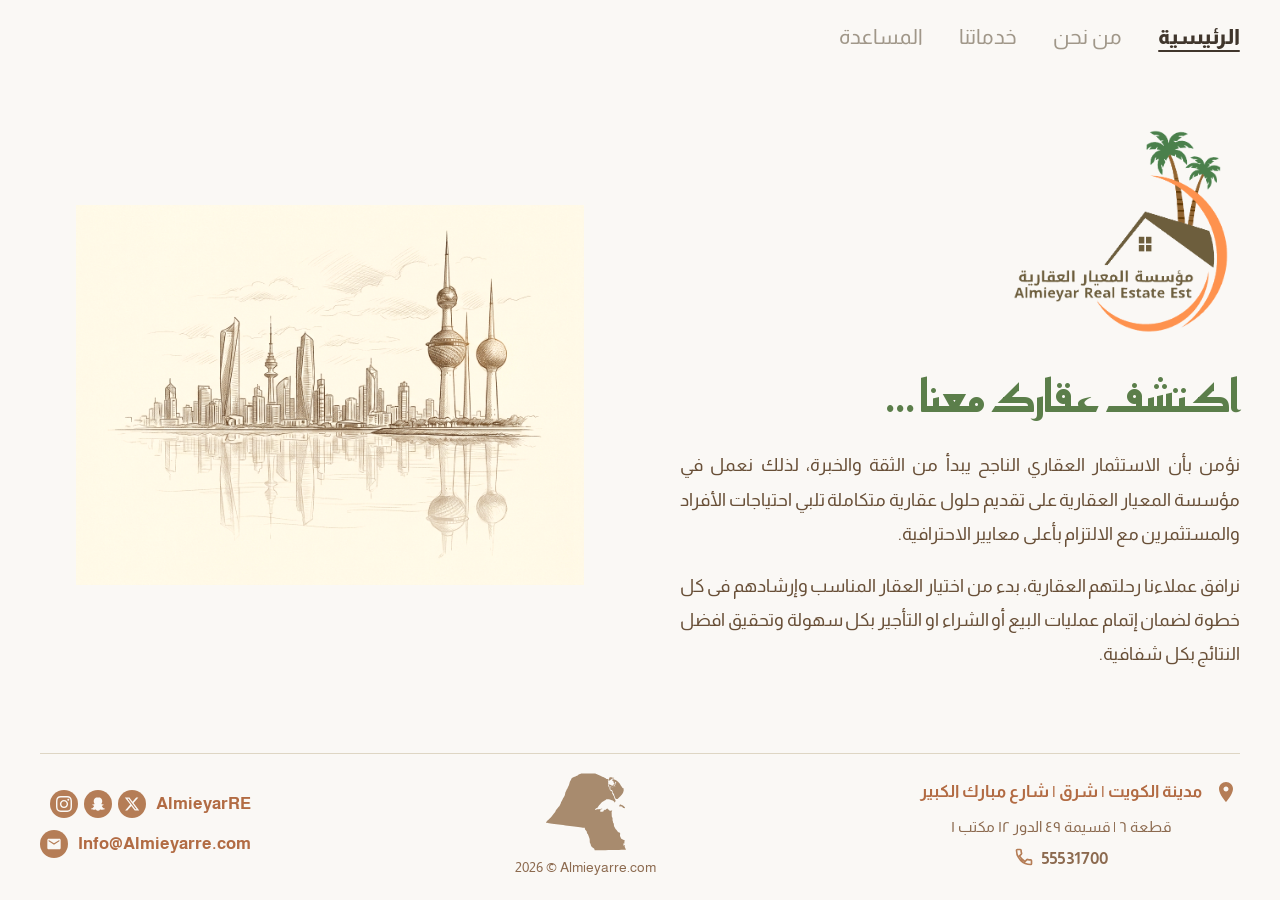
<file: index.html>
<!DOCTYPE html>
<html lang="ar" dir="rtl">
<head>
  <meta charset="UTF-8">
  <meta name="viewport" content="width=device-width, initial-scale=1.0">
  <title>الرئيسية - مؤسسة المعيار العقارية | Almieyar Real Estate</title>
  <meta name="description" content="مؤسسة المعيار العقارية - تقديم حلول عقارية متكاملة تلبي احتياجات الأفراد والمستثمرين في دولة الكويت.">
  <link rel="stylesheet" href="css/style.css">
</head>
<body>
  <div class="page-wrapper">
    <!-- Header / Navigation Aligned to Left -->
    <header class="site-header">
      <nav class="main-nav" aria-label="التنقل الرئيسي">
        <a href="index.html" class="active">الرئيسية</a>
        <a href="about.html">من نحن</a>
        <a href="services.html">خدماتنا</a>
        <a href="help.html">المساعدة</a>
      </nav>
    </header>

    <!-- Main Content Area -->
    <main class="site-content">
      <div class="content-grid">
        <!-- Right Column: Content -->
        <div class="text-column">
          <div class="brand-header-logo">
            <img src="assets/images/logo.png" alt="مؤسسة المعيار العقارية" width="250" height="200">
          </div>
          <h1 class="section-title">
            <span>اكتشف عقارك معنا</span><span class="dots">...</span>
          </h1>
          <div class="paragraph-group">
            <p>
              نؤمن بأن الاستثمار العقاري الناجح يبدأ من الثقة والخبرة، لذلك نعمل في مؤسسة المعيار العقارية على تقديم حلول عقارية متكاملة تلبي احتياجات الأفراد والمستثمرين مع الالتزام بأعلى معايير الاحترافية.
            </p>
            <p>
              نرافق عملاءنا رحلتهم العقارية، بدء من اختيار العقار المناسب وإرشادهم فى كل خطوة لضمان إتمام عمليات البيع أو الشراء او التأجير بكل سهولة وتحقيق افضل النتائج بكل شفافية.
            </p>
          </div>
        </div>

        <!-- Left Column: Illustration -->
        <div class="illustration-column">
          <div class="illustration-card">
            <img src="assets/images/skyline.jpg" alt="أبراج الكويت والانعكاس المائي" width="540" height="380">
          </div>
        </div>
      </div>
    </main>

    <!-- Footer: RTL Container (First element on Right, Last on Left) -->
    <footer class="site-footer">
      <div class="footer-content">
        
        <!-- 1. Right Column: Address & Contact (RTL) with Centered text -->
        <div class="footer-col-address">
          <div class="address-grid">
            <!-- Row 1: Address -->
            <div class="grid-icon location-pin-svg">
              <svg viewBox="0 0 24 24"><path d="M12 2C8.13 2 5 5.13 5 9c0 5.25 7 13 7 13s7-7.75 7-13c0-3.87-3.13-7-7-7zm0 9.5c-1.38 0-2.5-1.12-2.5-2.5s1.12-2.5 2.5-2.5 2.5 1.12 2.5 2.5-1.12 2.5-2.5 2.5z"/></svg>
            </div>
            <div class="grid-text address-text">مدينة الكويت | شرق | شارع مبارك الكبير</div>
            
            <!-- Row 2: Details -->
            <div class="grid-icon"></div>
            <div class="grid-text address-details">قطعة ٦ | قسيمة ٤٩ الدور ١٢ مكتب ١</div>
            
            <!-- Row 3: Phone -->
            <div class="grid-icon"></div>
            <div class="grid-text phone-wrapper">
              <span class="phone-icon-svg">
                <svg viewBox="0 0 24 24"><path d="M6.62 10.79c1.44 2.83 3.76 5.14 6.59 6.59l2.2-2.2c.27-.27.67-.36 1.02-.24 1.12.37 2.33.57 3.57.57.55 0 1 .45 1 1V20c0 .55-.45 1-1 1-9.39 0-17-7.61-17-17 0-.55.45-1 1-1h3.5c.55 0 1 .45 1 1 0 1.25.2 2.45.57 3.57.11.35.03.74-.25 1.02l-2.2 2.2z"/></svg>
              </span>
              <span class="phone-number">55531700</span>
            </div>
          </div>
        </div>

        <!-- 2. Center Column: Kuwait Mesh Map & Copyright -->
        <div class="footer-col-center">
          <img src="assets/images/kuwait_map.svg" alt="شعار خريطة الكويت الشبكي" class="kuwait-map-icon">
          <div class="copyright-text">2026 © Almieyarre.com</div>
        </div>

        <!-- 3. Left Column: Social & Email (LTR) -->
        <div class="footer-col-social">
          <div class="social-row">
            <span class="social-badges-group">
              <span class="badge-circle">
                <svg viewBox="0 0 24 24"><path d="M12 2.163c3.204 0 3.584.012 4.85.07 3.252.148 4.771 1.691 4.919 4.919.058 1.265.069 1.645.069 4.849 0 3.205-.012 3.584-.069 4.849-.149 3.225-1.664 4.771-4.919 4.919-1.266.058-1.644.07-4.85.07-3.204 0-3.584-.012-4.849-.07-3.26-.149-4.771-1.699-4.919-4.92-.058-1.265-.07-1.644-.07-4.849 0-3.204.013-3.583.07-4.849.149-3.227 1.664-4.771 4.919-4.919 1.266-.057 1.645-.069 4.849-.069zm0-2.163c-3.259 0-3.667.014-4.947.072-4.358.2-6.78 2.618-6.98 6.98-.059 1.281-.073 1.689-.073 4.948 0 3.259.014 3.668.072 4.948.2 4.358 2.618 6.78 6.98 6.98 1.281.058 1.689.072 4.948.072 3.259 0 3.668-.014 4.948-.072 4.354-.2 6.782-2.618 6.979-6.98.059-1.28.073-1.689.073-4.948 0-3.259-.014-3.667-.072-4.947-.196-4.354-2.617-6.78-6.979-6.98-1.281-.059-1.69-.073-4.949-.073zm0 5.838c-3.403 0-6.162 2.759-6.162 6.162s2.759 6.163 6.162 6.163 6.162-2.759 6.162-6.163c0-3.403-2.759-6.162-6.162-6.162zm0 10.162c-2.209 0-4-1.79-4-4 0-2.209 1.791-4 4-4s4 1.791 4 4c0 2.21-1.791 4-4 4zm6.406-11.845c-.796 0-1.441.645-1.441 1.44s.645 1.44 1.441 1.44c.795 0 1.439-.645 1.439-1.44s-.644-1.44-1.439-1.44z"/></svg>
              </span>
              <span class="badge-circle">
                <svg viewBox="0 0 24 24"><path d="M12.042 2c-4.48 0-6.527 3.324-6.527 5.753 0 1.258.46 2.457 1.077 3.424.167.26.242.434.113.684-.112.218-.474.773-1.078.773-.418 0-.825-.138-1.127-.229-.304-.092-.516-.135-.745.163-.326.425.04.93.513 1.344.475.414 1.139.774 1.488.857.375.089.475.316.29.688-.415.839-1.579 3.037-3.955 3.344-.45.058-.696.381-.475.762.339.584 2.127.915 3.962.915 1.058 0 2.115-.121 2.87-.27.273-.054.498.058.625.3.492.937 1.439 1.496 2.89 1.496 1.45 0 2.398-.559 2.89-1.496.127-.242.352-.354.625-.3.755.149 1.812.27 2.87.27 1.835 0 3.623-.331 3.962-.915.221-.381-.025-.704-.475-.762-2.376-.307-3.54-2.505-3.955-3.344-.185-.372-.085-.599.29-.688.349-.083 1.013-.443 1.488-.857.473-.414.839-.919.513-1.344-.229-.298-.441-.255-.745-.163-.302.091-.709.229-1.127.229-.604 0-.966-.555-1.078-.773-.129-.25-.054-.424.113-.684.617-.967 1.077-2.166 1.077-3.424 0-2.429-2.047-5.753-6.527-5.753z"/></svg>
              </span>
              <span class="badge-circle">
                <svg viewBox="0 0 24 24"><path d="M18.244 2.25h3.308l-7.227 8.26 8.502 11.24H16.17l-5.214-6.817L4.99 21.75H1.68l7.73-8.835L1.254 2.25H8.08l4.713 6.231zm-1.161 17.52h1.833L7.084 4.126H5.117z"/></svg>
              </span>
            </span>
            <span class="social-text">AlmieyarRE</span>
          </div>
          <div class="email-row">
            <span class="badge-circle">
              <svg viewBox="0 0 24 24"><path d="M20 4H4c-1.1 0-1.99.9-1.99 2L2 18c0 1.1.9 2 2 2h16c1.1 0 2-.9 2-2V6c0-1.1-.9-2-2-2zm0 4l-8 5-8-5V6l8 5 8-5v2z"/></svg>
            </span>
            <span class="social-text">Info@Almieyarre.com</span>
          </div>
        </div>

      </div>
    </footer>
  </div>

  <script src="js/main.js"></script>
</body>
</html>
</file>
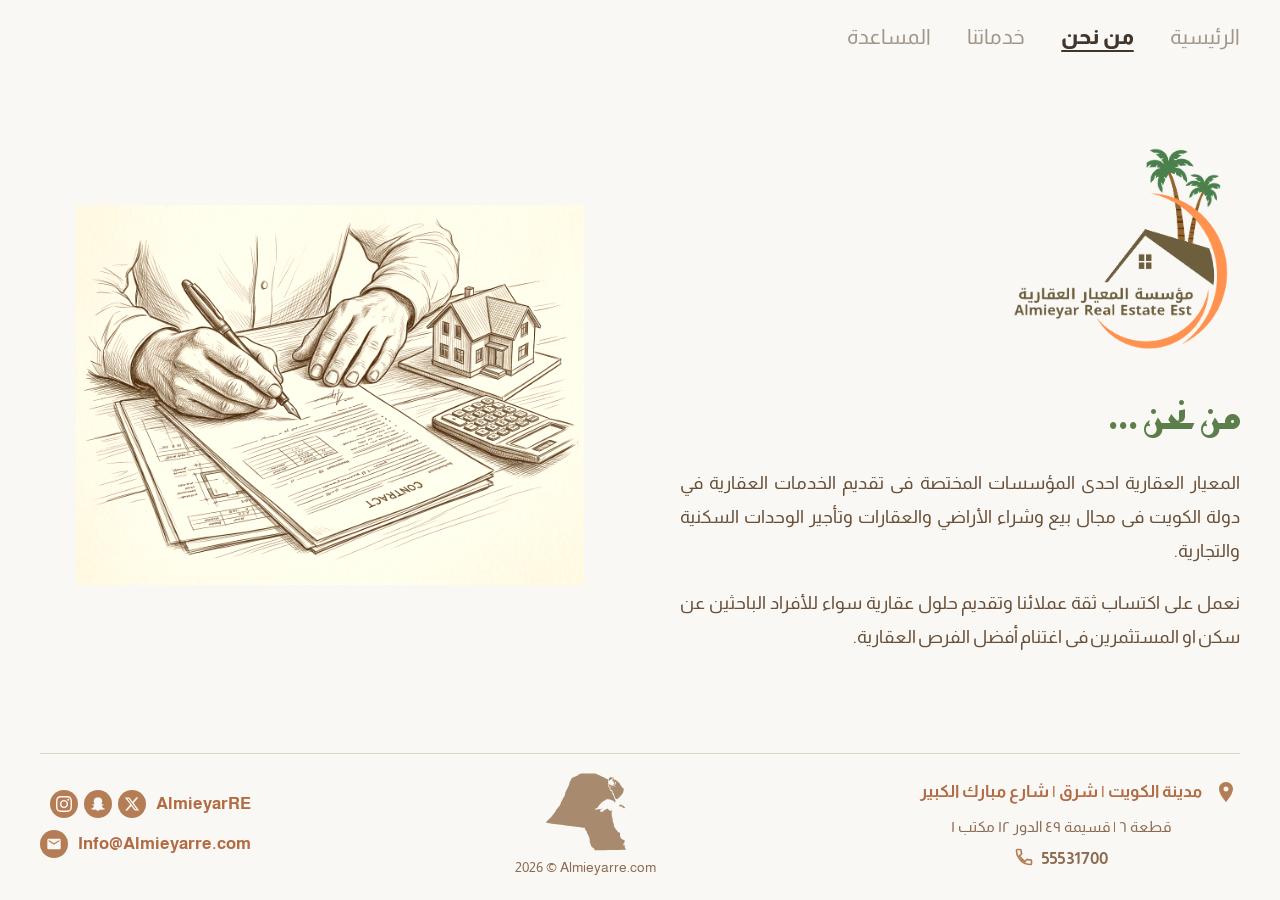
<file: about.html>
<!DOCTYPE html>
<html lang="ar" dir="rtl">
<head>
  <meta charset="UTF-8">
  <meta name="viewport" content="width=device-width, initial-scale=1.0">
  <title>من نحن - مؤسسة المعيار العقارية | Almieyar Real Estate</title>
  <meta name="description" content="عن مؤسسة المعيار العقارية - خبرتنا وتخصصنا في السوق العقاري الكويتي للتأجير والبيع والشراء.">
  <link rel="stylesheet" href="css/style.css">
</head>
<body>
  <div class="page-wrapper">
    <!-- Header / Navigation Aligned to Left -->
    <header class="site-header">
      <nav class="main-nav" aria-label="التنقل الرئيسي">
        <a href="index.html">الرئيسية</a>
        <a href="about.html" class="active">من نحن</a>
        <a href="services.html">خدماتنا</a>
        <a href="help.html">المساعدة</a>
      </nav>
    </header>

    <!-- Main Content Area -->
    <main class="site-content">
      <div class="content-grid">
        <!-- Right Column: Content -->
        <div class="text-column">
          <div class="brand-header-logo">
            <img src="assets/images/logo.png" alt="مؤسسة المعيار العقارية" width="250" height="200">
          </div>
          <h1 class="section-title">
            <span>من نحن</span><span class="dots">...</span>
          </h1>
          <div class="paragraph-group">
            <p>
              المعيار العقارية احدى المؤسسات المختصة فى تقديم الخدمات العقارية في دولة الكويت فى مجال بيع وشراء الأراضي والعقارات وتأجير الوحدات السكنية والتجارية.
            </p>
            <p>
              نعمل على اكتساب ثقة عملائنا وتقديم حلول عقارية سواء للأفراد الباحثين عن سكن او المستثمرين فى اغتنام أفضل الفرص العقارية.
            </p>
          </div>
        </div>

        <!-- Left Column: Illustration -->
        <div class="illustration-column">
          <div class="illustration-card">
            <img src="assets/images/contract.jpg" alt="توقيع عقود العقار والاستشارة" width="540" height="380">
          </div>
        </div>
      </div>
    </main>

    <!-- Footer: RTL Container (First element on Right, Last on Left) -->
    <footer class="site-footer">
      <div class="footer-content">
        
        <!-- 1. Right Column: Address & Contact (RTL) with Centered text -->
        <div class="footer-col-address">
          <div class="address-grid">
            <!-- Row 1: Address -->
            <div class="grid-icon location-pin-svg">
              <svg viewBox="0 0 24 24"><path d="M12 2C8.13 2 5 5.13 5 9c0 5.25 7 13 7 13s7-7.75 7-13c0-3.87-3.13-7-7-7zm0 9.5c-1.38 0-2.5-1.12-2.5-2.5s1.12-2.5 2.5-2.5 2.5 1.12 2.5 2.5-1.12 2.5-2.5 2.5z"/></svg>
            </div>
            <div class="grid-text address-text">مدينة الكويت | شرق | شارع مبارك الكبير</div>
            
            <!-- Row 2: Details -->
            <div class="grid-icon"></div>
            <div class="grid-text address-details">قطعة ٦ | قسيمة ٤٩ الدور ١٢ مكتب ١</div>
            
            <!-- Row 3: Phone -->
            <div class="grid-icon"></div>
            <div class="grid-text phone-wrapper">
              <span class="phone-icon-svg">
                <svg viewBox="0 0 24 24"><path d="M6.62 10.79c1.44 2.83 3.76 5.14 6.59 6.59l2.2-2.2c.27-.27.67-.36 1.02-.24 1.12.37 2.33.57 3.57.57.55 0 1 .45 1 1V20c0 .55-.45 1-1 1-9.39 0-17-7.61-17-17 0-.55.45-1 1-1h3.5c.55 0 1 .45 1 1 0 1.25.2 2.45.57 3.57.11.35.03.74-.25 1.02l-2.2 2.2z"/></svg>
              </span>
              <span class="phone-number">55531700</span>
            </div>
          </div>
        </div>

        <!-- 2. Center Column: Kuwait Mesh Map & Copyright -->
        <div class="footer-col-center">
          <img src="assets/images/kuwait_map.svg" alt="شعار خريطة الكويت الشبكي" class="kuwait-map-icon">
          <div class="copyright-text">2026 © Almieyarre.com</div>
        </div>

        <!-- 3. Left Column: Social & Email (LTR) -->
        <div class="footer-col-social">
          <div class="social-row">
            <span class="social-badges-group">
              <span class="badge-circle">
                <svg viewBox="0 0 24 24"><path d="M12 2.163c3.204 0 3.584.012 4.85.07 3.252.148 4.771 1.691 4.919 4.919.058 1.265.069 1.645.069 4.849 0 3.205-.012 3.584-.069 4.849-.149 3.225-1.664 4.771-4.919 4.919-1.266.058-1.644.07-4.85.07-3.204 0-3.584-.012-4.849-.07-3.26-.149-4.771-1.699-4.919-4.92-.058-1.265-.07-1.644-.07-4.849 0-3.204.013-3.583.07-4.849.149-3.227 1.664-4.771 4.919-4.919 1.266-.057 1.645-.069 4.849-.069zm0-2.163c-3.259 0-3.667.014-4.947.072-4.358.2-6.78 2.618-6.98 6.98-.059 1.281-.073 1.689-.073 4.948 0 3.259.014 3.668.072 4.948.2 4.358 2.618 6.78 6.98 6.98 1.281.058 1.689.072 4.948.072 3.259 0 3.668-.014 4.948-.072 4.354-.2 6.782-2.618 6.979-6.98.059-1.28.073-1.689.073-4.948 0-3.259-.014-3.667-.072-4.947-.196-4.354-2.617-6.78-6.979-6.98-1.281-.059-1.69-.073-4.949-.073zm0 5.838c-3.403 0-6.162 2.759-6.162 6.162s2.759 6.163 6.162 6.163 6.162-2.759 6.162-6.163c0-3.403-2.759-6.162-6.162-6.162zm0 10.162c-2.209 0-4-1.79-4-4 0-2.209 1.791-4 4-4s4 1.791 4 4c0 2.21-1.791 4-4 4zm6.406-11.845c-.796 0-1.441.645-1.441 1.44s.645 1.44 1.441 1.44c.795 0 1.439-.645 1.439-1.44s-.644-1.44-1.439-1.44z"/></svg>
              </span>
              <span class="badge-circle">
                <svg viewBox="0 0 24 24"><path d="M12.042 2c-4.48 0-6.527 3.324-6.527 5.753 0 1.258.46 2.457 1.077 3.424.167.26.242.434.113.684-.112.218-.474.773-1.078.773-.418 0-.825-.138-1.127-.229-.304-.092-.516-.135-.745.163-.326.425.04.93.513 1.344.475.414 1.139.774 1.488.857.375.089.475.316.29.688-.415.839-1.579 3.037-3.955 3.344-.45.058-.696.381-.475.762.339.584 2.127.915 3.962.915 1.058 0 2.115-.121 2.87-.27.273-.054.498.058.625.3.492.937 1.439 1.496 2.89 1.496 1.45 0 2.398-.559 2.89-1.496.127-.242.352-.354.625-.3.755.149 1.812.27 2.87.27 1.835 0 3.623-.331 3.962-.915.221-.381-.025-.704-.475-.762-2.376-.307-3.54-2.505-3.955-3.344-.185-.372-.085-.599.29-.688.349-.083 1.013-.443 1.488-.857.473-.414.839-.919.513-1.344-.229-.298-.441-.255-.745-.163-.302.091-.709.229-1.127.229-.604 0-.966-.555-1.078-.773-.129-.25-.054-.424.113-.684.617-.967 1.077-2.166 1.077-3.424 0-2.429-2.047-5.753-6.527-5.753z"/></svg>
              </span>
              <span class="badge-circle">
                <svg viewBox="0 0 24 24"><path d="M18.244 2.25h3.308l-7.227 8.26 8.502 11.24H16.17l-5.214-6.817L4.99 21.75H1.68l7.73-8.835L1.254 2.25H8.08l4.713 6.231zm-1.161 17.52h1.833L7.084 4.126H5.117z"/></svg>
              </span>
            </span>
            <span class="social-text">AlmieyarRE</span>
          </div>
          <div class="email-row">
            <span class="badge-circle">
              <svg viewBox="0 0 24 24"><path d="M20 4H4c-1.1 0-1.99.9-1.99 2L2 18c0 1.1.9 2 2 2h16c1.1 0 2-.9 2-2V6c0-1.1-.9-2-2-2zm0 4l-8 5-8-5V6l8 5 8-5v2z"/></svg>
            </span>
            <span class="social-text">Info@Almieyarre.com</span>
          </div>
        </div>

      </div>
    </footer>
  </div>

  <script src="js/main.js"></script>
</body>
</html>
</file>
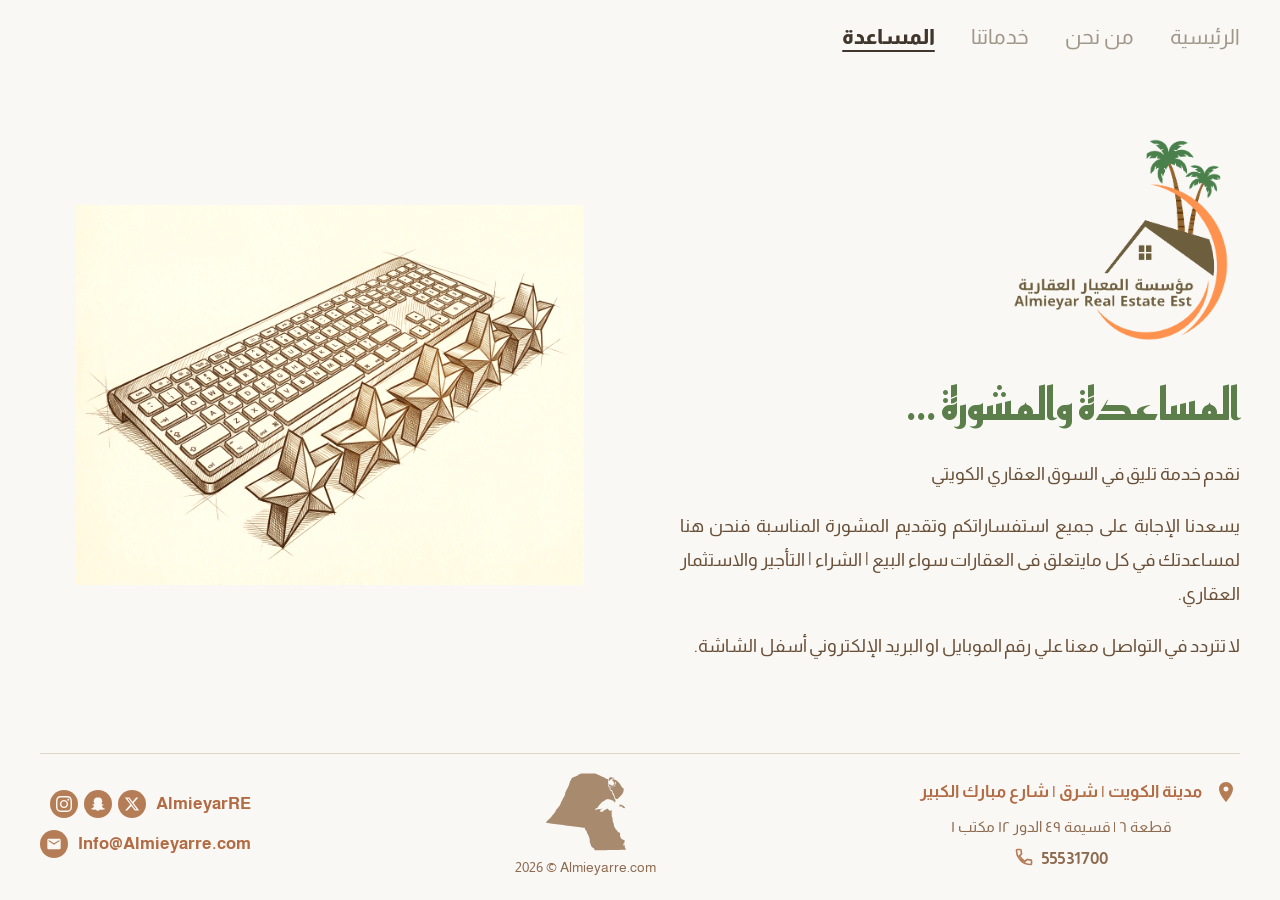
<file: help.html>
<!DOCTYPE html>
<html lang="ar" dir="rtl">
<head>
  <meta charset="UTF-8">
  <meta name="viewport" content="width=device-width, initial-scale=1.0">
  <title>المساعدة والمشورة - مؤسسة المعيار العقارية | Almieyar Real Estate</title>
  <meta name="description" content="المساعدة والمشورة - تواصل مع فريق مؤسسة المعيار العقارية للحصول على الاستشارات والخدمات العقارية.">
  <link rel="stylesheet" href="css/style.css">
</head>
<body>
  <div class="page-wrapper">
    <!-- Header / Navigation Aligned to Left -->
    <header class="site-header">
      <nav class="main-nav" aria-label="التنقل الرئيسي">
        <a href="index.html">الرئيسية</a>
        <a href="about.html">من نحن</a>
        <a href="services.html">خدماتنا</a>
        <a href="help.html" class="active">المساعدة</a>
      </nav>
    </header>

    <!-- Main Content Area -->
    <main class="site-content">
      <div class="content-grid">
        <!-- Right Column: Content -->
        <div class="text-column">
          <div class="brand-header-logo">
            <img src="assets/images/logo.png" alt="مؤسسة المعيار العقارية" width="250" height="200">
          </div>
          <h1 class="section-title">
            <span>المساعدة والمشورة</span><span class="dots">...</span>
          </h1>
          <div class="paragraph-group">
            <p>
              نقدم خدمة تليق في السوق العقاري الكويتي
            </p>
            <p>
              يسعدنا الإجابة على جميع استفساراتكم وتقديم المشورة المناسبة فنحن هنا لمساعدتك في كل مايتعلق فى العقارات سواء البيع | الشراء | التأجير والاستثمار العقاري.
            </p>
            <p>
              لا تتردد في التواصل معنا علي رقم الموبايل او البريد الإلكتروني أسفل الشاشة.
            </p>
          </div>
        </div>

        <!-- Left Column: Illustration -->
        <div class="illustration-column">
          <div class="illustration-card">
            <img src="assets/images/keyboard.jpg" alt="لوحة المفاتيح والتقييم 5 نجوم" width="540" height="380">
          </div>
        </div>
      </div>
    </main>

    <!-- Footer: RTL Container (First element on Right, Last on Left) -->
    <footer class="site-footer">
      <div class="footer-content">
        
        <!-- 1. Right Column: Address & Contact (RTL) with Centered text -->
        <div class="footer-col-address">
          <div class="address-grid">
            <!-- Row 1: Address -->
            <div class="grid-icon location-pin-svg">
              <svg viewBox="0 0 24 24"><path d="M12 2C8.13 2 5 5.13 5 9c0 5.25 7 13 7 13s7-7.75 7-13c0-3.87-3.13-7-7-7zm0 9.5c-1.38 0-2.5-1.12-2.5-2.5s1.12-2.5 2.5-2.5 2.5 1.12 2.5 2.5-1.12 2.5-2.5 2.5z"/></svg>
            </div>
            <div class="grid-text address-text">مدينة الكويت | شرق | شارع مبارك الكبير</div>
            
            <!-- Row 2: Details -->
            <div class="grid-icon"></div>
            <div class="grid-text address-details">قطعة ٦ | قسيمة ٤٩ الدور ١٢ مكتب ١</div>
            
            <!-- Row 3: Phone -->
            <div class="grid-icon"></div>
            <div class="grid-text phone-wrapper">
              <span class="phone-icon-svg">
                <svg viewBox="0 0 24 24"><path d="M6.62 10.79c1.44 2.83 3.76 5.14 6.59 6.59l2.2-2.2c.27-.27.67-.36 1.02-.24 1.12.37 2.33.57 3.57.57.55 0 1 .45 1 1V20c0 .55-.45 1-1 1-9.39 0-17-7.61-17-17 0-.55.45-1 1-1h3.5c.55 0 1 .45 1 1 0 1.25.2 2.45.57 3.57.11.35.03.74-.25 1.02l-2.2 2.2z"/></svg>
              </span>
              <span class="phone-number">55531700</span>
            </div>
          </div>
        </div>

        <!-- 2. Center Column: Kuwait Mesh Map & Copyright -->
        <div class="footer-col-center">
          <img src="assets/images/kuwait_map.svg" alt="شعار خريطة الكويت الشبكي" class="kuwait-map-icon">
          <div class="copyright-text">2026 © Almieyarre.com</div>
        </div>

        <!-- 3. Left Column: Social & Email (LTR) -->
        <div class="footer-col-social">
          <div class="social-row">
            <span class="social-badges-group">
              <span class="badge-circle">
                <svg viewBox="0 0 24 24"><path d="M12 2.163c3.204 0 3.584.012 4.85.07 3.252.148 4.771 1.691 4.919 4.919.058 1.265.069 1.645.069 4.849 0 3.205-.012 3.584-.069 4.849-.149 3.225-1.664 4.771-4.919 4.919-1.266.058-1.644.07-4.85.07-3.204 0-3.584-.012-4.849-.07-3.26-.149-4.771-1.699-4.919-4.92-.058-1.265-.07-1.644-.07-4.849 0-3.204.013-3.583.07-4.849.149-3.227 1.664-4.771 4.919-4.919 1.266-.057 1.645-.069 4.849-.069zm0-2.163c-3.259 0-3.667.014-4.947.072-4.358.2-6.78 2.618-6.98 6.98-.059 1.281-.073 1.689-.073 4.948 0 3.259.014 3.668.072 4.948.2 4.358 2.618 6.78 6.98 6.98 1.281.058 1.689.072 4.948.072 3.259 0 3.668-.014 4.948-.072 4.354-.2 6.782-2.618 6.979-6.98.059-1.28.073-1.689.073-4.948 0-3.259-.014-3.667-.072-4.947-.196-4.354-2.617-6.78-6.979-6.98-1.281-.059-1.69-.073-4.949-.073zm0 5.838c-3.403 0-6.162 2.759-6.162 6.162s2.759 6.163 6.162 6.163 6.162-2.759 6.162-6.163c0-3.403-2.759-6.162-6.162-6.162zm0 10.162c-2.209 0-4-1.79-4-4 0-2.209 1.791-4 4-4s4 1.791 4 4c0 2.21-1.791 4-4 4zm6.406-11.845c-.796 0-1.441.645-1.441 1.44s.645 1.44 1.441 1.44c.795 0 1.439-.645 1.439-1.44s-.644-1.44-1.439-1.44z"/></svg>
              </span>
              <span class="badge-circle">
                <svg viewBox="0 0 24 24"><path d="M12.042 2c-4.48 0-6.527 3.324-6.527 5.753 0 1.258.46 2.457 1.077 3.424.167.26.242.434.113.684-.112.218-.474.773-1.078.773-.418 0-.825-.138-1.127-.229-.304-.092-.516-.135-.745.163-.326.425.04.93.513 1.344.475.414 1.139.774 1.488.857.375.089.475.316.29.688-.415.839-1.579 3.037-3.955 3.344-.45.058-.696.381-.475.762.339.584 2.127.915 3.962.915 1.058 0 2.115-.121 2.87-.27.273-.054.498.058.625.3.492.937 1.439 1.496 2.89 1.496 1.45 0 2.398-.559 2.89-1.496.127-.242.352-.354.625-.3.755.149 1.812.27 2.87.27 1.835 0 3.623-.331 3.962-.915.221-.381-.025-.704-.475-.762-2.376-.307-3.54-2.505-3.955-3.344-.185-.372-.085-.599.29-.688.349-.083 1.013-.443 1.488-.857.473-.414.839-.919.513-1.344-.229-.298-.441-.255-.745-.163-.302.091-.709.229-1.127.229-.604 0-.966-.555-1.078-.773-.129-.25-.054-.424.113-.684.617-.967 1.077-2.166 1.077-3.424 0-2.429-2.047-5.753-6.527-5.753z"/></svg>
              </span>
              <span class="badge-circle">
                <svg viewBox="0 0 24 24"><path d="M18.244 2.25h3.308l-7.227 8.26 8.502 11.24H16.17l-5.214-6.817L4.99 21.75H1.68l7.73-8.835L1.254 2.25H8.08l4.713 6.231zm-1.161 17.52h1.833L7.084 4.126H5.117z"/></svg>
              </span>
            </span>
            <span class="social-text">AlmieyarRE</span>
          </div>
          <div class="email-row">
            <span class="badge-circle">
              <svg viewBox="0 0 24 24"><path d="M20 4H4c-1.1 0-1.99.9-1.99 2L2 18c0 1.1.9 2 2 2h16c1.1 0 2-.9 2-2V6c0-1.1-.9-2-2-2zm0 4l-8 5-8-5V6l8 5 8-5v2z"/></svg>
            </span>
            <span class="social-text">Info@Almieyarre.com</span>
          </div>
        </div>

      </div>
    </footer>
  </div>

  <script src="js/main.js"></script>
</body>
</html>
</file>
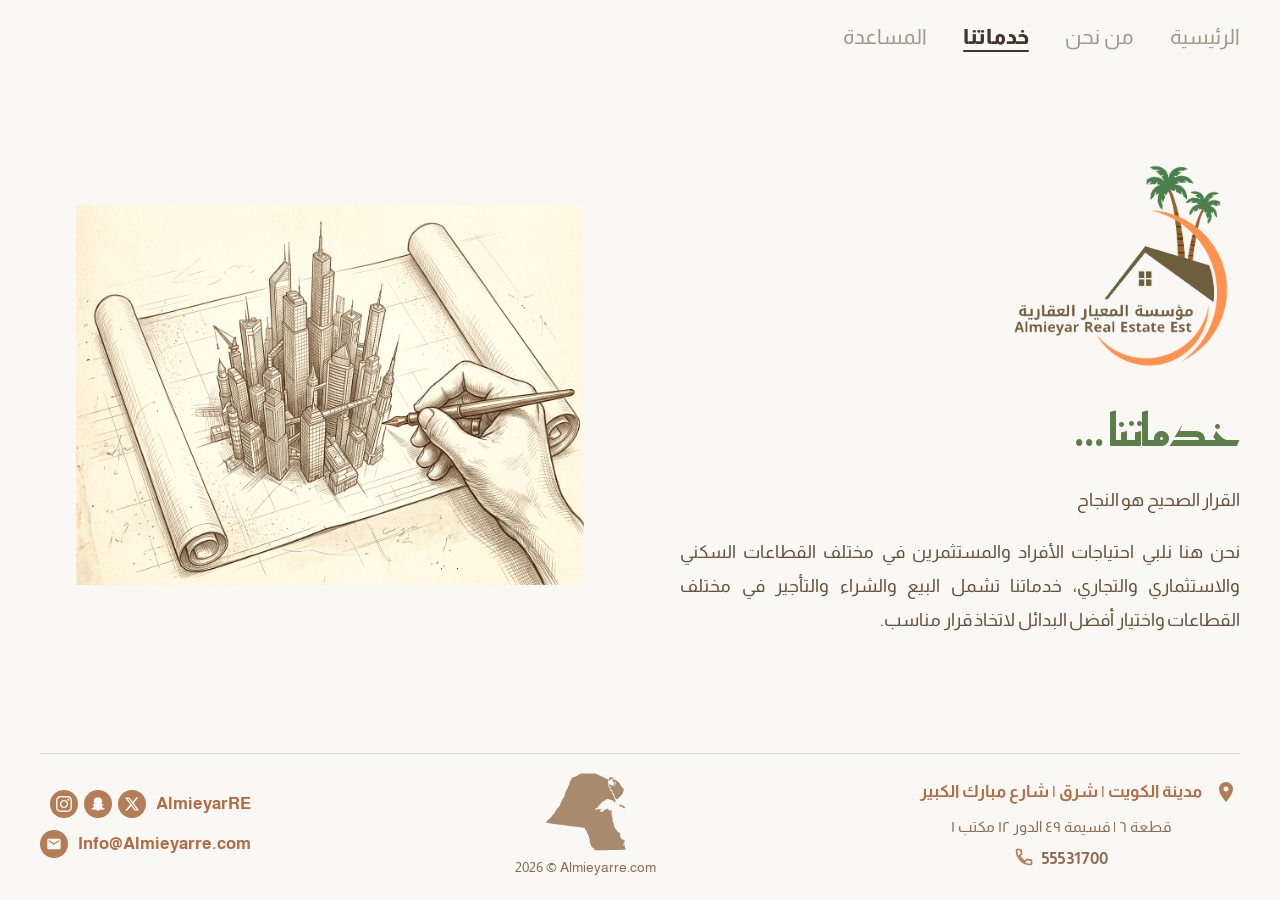
<file: services.html>
<!DOCTYPE html>
<html lang="ar" dir="rtl">
<head>
  <meta charset="UTF-8">
  <meta name="viewport" content="width=device-width, initial-scale=1.0">
  <title>خدماتنا - مؤسسة المعيار العقارية | Almieyar Real Estate</title>
  <meta name="description" content="خدمات مؤسسة المعيار العقارية - حلول متكاملة للبيع والشراء والتأجير في القطاعات السكنية والاستثمارية والتجارية.">
  <link rel="stylesheet" href="css/style.css">
</head>
<body>
  <div class="page-wrapper">
    <!-- Header / Navigation Aligned to Left -->
    <header class="site-header">
      <nav class="main-nav" aria-label="التنقل الرئيسي">
        <a href="index.html">الرئيسية</a>
        <a href="about.html">من نحن</a>
        <a href="services.html" class="active">خدماتنا</a>
        <a href="help.html">المساعدة</a>
      </nav>
    </header>

    <!-- Main Content Area -->
    <main class="site-content">
      <div class="content-grid">
        <!-- Right Column: Content -->
        <div class="text-column">
          <div class="brand-header-logo">
            <img src="assets/images/logo.png" alt="مؤسسة المعيار العقارية" width="250" height="200">
          </div>
          <h1 class="section-title">
            <span>خدماتنا</span><span class="dots">...</span>
          </h1>
          <div class="paragraph-group">
            <p>
              القرار الصحيح هو النجاح
            </p>
            <p>
              نحن هنا نلبي احتياجات الأفراد والمستثمرين في مختلف القطاعات السكني والاستثماري والتجاري، خدماتنا تشمل البيع والشراء والتأجير في مختلف القطاعات واختيار أفضل البدائل لاتخاذ قرار مناسب.
            </p>
          </div>
        </div>

        <!-- Left Column: Illustration -->
        <div class="illustration-column">
          <div class="illustration-card">
            <img src="assets/images/blueprint.jpg" alt="المخطط الهيكلي والمباني المعمارية" width="540" height="380">
          </div>
        </div>
      </div>
    </main>

    <!-- Footer: RTL Container (First element on Right, Last on Left) -->
    <footer class="site-footer">
      <div class="footer-content">
        
        <!-- 1. Right Column: Address & Contact (RTL) with Centered text -->
        <div class="footer-col-address">
          <div class="address-grid">
            <!-- Row 1: Address -->
            <div class="grid-icon location-pin-svg">
              <svg viewBox="0 0 24 24"><path d="M12 2C8.13 2 5 5.13 5 9c0 5.25 7 13 7 13s7-7.75 7-13c0-3.87-3.13-7-7-7zm0 9.5c-1.38 0-2.5-1.12-2.5-2.5s1.12-2.5 2.5-2.5 2.5 1.12 2.5 2.5-1.12 2.5-2.5 2.5z"/></svg>
            </div>
            <div class="grid-text address-text">مدينة الكويت | شرق | شارع مبارك الكبير</div>
            
            <!-- Row 2: Details -->
            <div class="grid-icon"></div>
            <div class="grid-text address-details">قطعة ٦ | قسيمة ٤٩ الدور ١٢ مكتب ١</div>
            
            <!-- Row 3: Phone -->
            <div class="grid-icon"></div>
            <div class="grid-text phone-wrapper">
              <span class="phone-icon-svg">
                <svg viewBox="0 0 24 24"><path d="M6.62 10.79c1.44 2.83 3.76 5.14 6.59 6.59l2.2-2.2c.27-.27.67-.36 1.02-.24 1.12.37 2.33.57 3.57.57.55 0 1 .45 1 1V20c0 .55-.45 1-1 1-9.39 0-17-7.61-17-17 0-.55.45-1 1-1h3.5c.55 0 1 .45 1 1 0 1.25.2 2.45.57 3.57.11.35.03.74-.25 1.02l-2.2 2.2z"/></svg>
              </span>
              <span class="phone-number">55531700</span>
            </div>
          </div>
        </div>

        <!-- 2. Center Column: Kuwait Mesh Map & Copyright -->
        <div class="footer-col-center">
          <img src="assets/images/kuwait_map.svg" alt="شعار خريطة الكويت الشبكي" class="kuwait-map-icon">
          <div class="copyright-text">2026 © Almieyarre.com</div>
        </div>

        <!-- 3. Left Column: Social & Email (LTR) -->
        <div class="footer-col-social">
          <div class="social-row">
            <span class="social-badges-group">
              <span class="badge-circle">
                <svg viewBox="0 0 24 24"><path d="M12 2.163c3.204 0 3.584.012 4.85.07 3.252.148 4.771 1.691 4.919 4.919.058 1.265.069 1.645.069 4.849 0 3.205-.012 3.584-.069 4.849-.149 3.225-1.664 4.771-4.919 4.919-1.266.058-1.644.07-4.85.07-3.204 0-3.584-.012-4.849-.07-3.26-.149-4.771-1.699-4.919-4.92-.058-1.265-.07-1.644-.07-4.849 0-3.204.013-3.583.07-4.849.149-3.227 1.664-4.771 4.919-4.919 1.266-.057 1.645-.069 4.849-.069zm0-2.163c-3.259 0-3.667.014-4.947.072-4.358.2-6.78 2.618-6.98 6.98-.059 1.281-.073 1.689-.073 4.948 0 3.259.014 3.668.072 4.948.2 4.358 2.618 6.78 6.98 6.98 1.281.058 1.689.072 4.948.072 3.259 0 3.668-.014 4.948-.072 4.354-.2 6.782-2.618 6.979-6.98.059-1.28.073-1.689.073-4.948 0-3.259-.014-3.667-.072-4.947-.196-4.354-2.617-6.78-6.979-6.98-1.281-.059-1.69-.073-4.949-.073zm0 5.838c-3.403 0-6.162 2.759-6.162 6.162s2.759 6.163 6.162 6.163 6.162-2.759 6.162-6.163c0-3.403-2.759-6.162-6.162-6.162zm0 10.162c-2.209 0-4-1.79-4-4 0-2.209 1.791-4 4-4s4 1.791 4 4c0 2.21-1.791 4-4 4zm6.406-11.845c-.796 0-1.441.645-1.441 1.44s.645 1.44 1.441 1.44c.795 0 1.439-.645 1.439-1.44s-.644-1.44-1.439-1.44z"/></svg>
              </span>
              <span class="badge-circle">
                <svg viewBox="0 0 24 24"><path d="M12.042 2c-4.48 0-6.527 3.324-6.527 5.753 0 1.258.46 2.457 1.077 3.424.167.26.242.434.113.684-.112.218-.474.773-1.078.773-.418 0-.825-.138-1.127-.229-.304-.092-.516-.135-.745.163-.326.425.04.93.513 1.344.475.414 1.139.774 1.488.857.375.089.475.316.29.688-.415.839-1.579 3.037-3.955 3.344-.45.058-.696.381-.475.762.339.584 2.127.915 3.962.915 1.058 0 2.115-.121 2.87-.27.273-.054.498.058.625.3.492.937 1.439 1.496 2.89 1.496 1.45 0 2.398-.559 2.89-1.496.127-.242.352-.354.625-.3.755.149 1.812.27 2.87.27 1.835 0 3.623-.331 3.962-.915.221-.381-.025-.704-.475-.762-2.376-.307-3.54-2.505-3.955-3.344-.185-.372-.085-.599.29-.688.349-.083 1.013-.443 1.488-.857.473-.414.839-.919.513-1.344-.229-.298-.441-.255-.745-.163-.302.091-.709.229-1.127.229-.604 0-.966-.555-1.078-.773-.129-.25-.054-.424.113-.684.617-.967 1.077-2.166 1.077-3.424 0-2.429-2.047-5.753-6.527-5.753z"/></svg>
              </span>
              <span class="badge-circle">
                <svg viewBox="0 0 24 24"><path d="M18.244 2.25h3.308l-7.227 8.26 8.502 11.24H16.17l-5.214-6.817L4.99 21.75H1.68l7.73-8.835L1.254 2.25H8.08l4.713 6.231zm-1.161 17.52h1.833L7.084 4.126H5.117z"/></svg>
              </span>
            </span>
            <span class="social-text">AlmieyarRE</span>
          </div>
          <div class="email-row">
            <span class="badge-circle">
              <svg viewBox="0 0 24 24"><path d="M20 4H4c-1.1 0-1.99.9-1.99 2L2 18c0 1.1.9 2 2 2h16c1.1 0 2-.9 2-2V6c0-1.1-.9-2-2-2zm0 4l-8 5-8-5V6l8 5 8-5v2z"/></svg>
            </span>
            <span class="social-text">Info@Almieyarre.com</span>
          </div>
        </div>

      </div>
    </footer>
  </div>

  <script src="js/main.js"></script>
</body>
</html>
</file>
<file: css/style.css>
/* 
   مؤسسة المعيار العقارية - Almieyar Real Estate Est
   Exact CSS Design System matching PDF specifications
*/

@import url('https://fonts.googleapis.com/css2?family=Almarai:wght@300;400;700;800&family=Reem+Kufi:wght@400;600;700&family=Tajawal:wght@400;500;700&display=swap');

:root {
  --bg-color: #FAF8F5;
  --header-bg: #FAF8F5;
  --text-main: #684f37;
  --text-dark: #433324;
  --title-green: #5B7E4A;
  --nav-inactive: #A09789;
  --nav-active: #40362C;
  --footer-divider: #DED6C4;
  --icon-badge-bg: #B57D56;
  --icon-color: #B57D56;
  
  --font-main: 'Almarai', 'Tajawal', system-ui, sans-serif;
  --font-title: 'Reem Kufi', 'Tajawal', sans-serif;
}

* {
  box-sizing: border-box;
  margin: 0;
  padding: 0;
}

html, body {
  width: 100%;
  min-height: 100vh;
  background-color: var(--bg-color);
  color: var(--text-main);
  font-family: var(--font-main);
  direction: rtl;
  text-align: right;
  -webkit-font-smoothing: antialiased;
  -moz-osx-font-smoothing: grayscale;
}

/* Base Layout for Equal Footer Distance */
.page-wrapper {
  display: flex;
  flex-direction: column;
  min-height: 100vh;
  width: 100%;
  max-width: 1440px;
  margin: 0 auto;
  padding: 0 40px;
  position: relative;
}

/* Header & Navigation: Positioned at far left edge of the page */
header.site-header {
  width: 100%;
  padding: 25px 0 15px 0;
  display: flex;
  align-items: center;
  background-color: var(--header-bg);
  z-index: 100;
}

nav.main-nav {
  display: flex;
  align-items: center;
  gap: 36px;
  direction: rtl; /* RTL flow */
}

nav.main-nav a {
  text-decoration: none;
  font-size: 1.3rem;
  font-weight: 500;
  color: var(--nav-inactive);
  transition: all 0.25s ease;
  position: relative;
  padding-bottom: 4px;
}

nav.main-nav a:hover {
  color: var(--nav-active);
}

nav.main-nav a.active {
  color: var(--nav-active);
  font-weight: 800;
}

nav.main-nav a.active::after {
  content: '';
  position: absolute;
  bottom: 0;
  right: 0;
  left: 0;
  height: 2.5px;
  background-color: var(--nav-active);
  border-radius: 2px;
}

/* Main Content Structure */
main.site-content {
  flex: 1 0 auto;
  display: flex;
  flex-direction: column;
  justify-content: center;
  width: 100%;
  padding-top: 10px;
  padding-bottom: 40px; /* Equal spacing container bottom */
}

.content-grid {
  display: grid;
  grid-template-columns: 1fr 1fr;
  gap: 40px;
  align-items: center;
  width: 100%;
  min-height: 440px;
}

/* Right Side Content Area (RTL right) */
.text-column {
  display: flex;
  flex-direction: column;
  justify-content: flex-start;
  padding-left: 20px;
}

.brand-header-logo {
  align-self: flex-start;
  margin-bottom: 25px;
  width: 250px;
  max-width: 100%;
}

.brand-header-logo img {
  width: 100%;
  height: auto;
  display: block;
}

.section-title {
  font-family: var(--font-title);
  font-size: 2.8rem;
  font-weight: 700;
  color: var(--title-green);
  margin-bottom: 25px;
  line-height: 1.2;
  letter-spacing: -0.5px;
  display: flex;
  align-items: baseline;
  gap: 4px;
}

.section-title .dots {
  letter-spacing: 2px;
}

.paragraph-group {
  display: flex;
  flex-direction: column;
  gap: 18px;
}

.paragraph-group p {
  font-size: 1.125rem;
  line-height: 1.9;
  color: var(--text-main);
  text-align: justify;
  text-justify: inter-word;
  word-spacing: -0.5px;
  font-weight: 400;
}

.illustration-column {
  display: flex;
  justify-content: center;
  align-items: center;
  padding: 10px;
}

.illustration-card {
  width: 100%;
  max-width: 540px;
  border-radius: 8px;
  overflow: hidden;
  display: flex;
  justify-content: center;
  align-items: center;
}

.illustration-card img {
  width: 100%;
  height: auto;
  max-height: 380px;
  object-fit: contain;
  display: block;
  filter: sepia(0.12) contrast(1.02);
}

.logo-page-container {
  display: flex;
  flex-direction: column;
  align-items: center;
  justify-content: center;
  text-align: center;
  min-height: 480px;
  width: 100%;
}

.large-logo-wrapper {
  max-width: 560px;
  width: 90%;
  margin: 0 auto;
  display: flex;
  flex-direction: column;
  align-items: center;
}

.large-logo-wrapper img {
  width: 100%;
  height: auto;
  display: block;
}

.logo-page-kuwait-map {
  margin-top: 15px;
  width: 55px;
  height: auto;
  display: block;
  mix-blend-mode: multiply;
}

/* 
  Footer Section
  - RTL container
  - 1st child -> Right
  - 2nd child -> Center
  - 3rd child -> Left
*/
footer.site-footer {
  flex-shrink: 0;
  width: 100%;
  padding-top: 18px;
  padding-bottom: 25px;
  border-top: 1.5px solid var(--footer-divider);
  margin-top: auto; 
}

.footer-content {
  display: flex;
  justify-content: space-between;
  align-items: center;
  width: 100%;
  font-size: 0.95rem;
  color: var(--text-dark);
  direction: rtl; /* Enforces Right-to-Left column layout */
}

/* 1. Address Column (Renders on FAR RIGHT in RTL) */
.footer-col-address {
  width: auto;
  direction: rtl;
}

/* Grid Layout for Address: Icons right, text center */
.address-grid {
  display: grid;
  grid-template-columns: 28px 1fr; /* Col 1 is Right (Icons), Col 2 is Left (Text) */
  gap: 12px 10px;
  align-items: center;
}

.grid-icon {
  display: flex;
  justify-content: center;
  align-items: center;
  width: 28px;
}

.location-pin-svg svg {
  width: 24px;
  height: 28px;
  fill: #B57D56;
}

.phone-icon-svg svg {
  width: 20px;
  height: 20px;
  fill: none;
  stroke: #B57D56;
  stroke-width: 2;
}

.grid-text {
  text-align: center; /* User requested: اجعل ترتب النص توسيط */
  display: flex;
  justify-content: center; /* Ensures content inside flex behaves centered */
}

.address-text {
  font-size: 1.05rem;
  font-weight: 600;
  color: #B26B43;
}

.address-details {
  font-size: 0.95rem;
  color: #8C6A4F;
}

.phone-wrapper {
  display: flex;
  align-items: center;
  justify-content: center;
  gap: 8px;
  direction: ltr;
}

.phone-number {
  font-size: 1.05rem;
  font-weight: 700;
  color: #8C6A4F;
  direction: ltr;
  unicode-bidi: embed;
}

/* 2. Center Column (Renders in CENTER) */
.footer-col-center {
  display: flex;
  flex-direction: column;
  align-items: center;
  justify-content: center;
  gap: 8px;
  text-align: center;
}

.kuwait-map-icon {
  width: 80px;
  height: auto;
  display: block;
}

.copyright-text {
  font-size: 0.85rem;
  color: #8C6A4F;
  direction: ltr;
  font-weight: 500;
}

.footer-col-social {
  display: flex;
  flex-direction: column;
  gap: 12px;
  align-items: flex-start; /* flex-start in RTL aligns items to the RIGHT */
  text-align: right;
  direction: rtl; /* Forces RTL so icons are on the right, text on the left */
}

.social-row, .email-row {
  display: flex;
  align-items: center;
  gap: 10px;
  direction: ltr;
}

.social-text {
  font-size: 1.05rem;
  font-weight: 600;
  color: #B26B43;
}

.social-badges-group {
  display: flex;
  align-items: center;
  gap: 6px;
}

.badge-circle {
  width: 28px;
  height: 28px;
  border-radius: 50%;
  background-color: #B57D56;
  display: inline-flex;
  align-items: center;
  justify-content: center;
  color: #FAF8F5;
  flex-shrink: 0;
}

.badge-circle svg {
  width: 16px;
  height: 16px;
  fill: currentColor;
}

/* Responsive Styles */
@media (max-width: 992px) {
  .page-wrapper {
    padding: 0 20px;
  }
  header.site-header {
    justify-content: center;
  }
  nav.main-nav {
    margin-right: 0;
    gap: 20px;
  }
  .content-grid {
    grid-template-columns: 1fr;
    gap: 30px;
  }
  .brand-header-logo {
    align-self: center;
    width: 200px;
  }
  .text-column {
    padding-left: 0;
    align-items: center;
    text-align: center;
  }
  .section-title {
    font-size: 2.2rem;
    justify-content: center;
  }
  .paragraph-group p {
    text-align: justify;
    text-align-last: center;
  }
  .footer-content {
    flex-direction: column;
    gap: 25px;
    align-items: center;
  }
  .footer-col-address, .footer-col-social {
    align-items: center;
    text-align: center;
  }
  .address-grid {
    grid-template-columns: auto 1fr;
  }
}

@media (max-width: 600px) {
  .page-wrapper {
    padding: 0 10px;
  }
  header.site-header {
    padding: 15px 0;
  }
  nav.main-nav {
    gap: 5px;
    width: 100%;
    justify-content: space-between;
    flex-wrap: nowrap;
  }
  nav.main-nav a {
    font-size: 1.1rem;
    white-space: nowrap;
  }
  .section-title {
    font-size: 1.8rem;
  }
}
</file>
